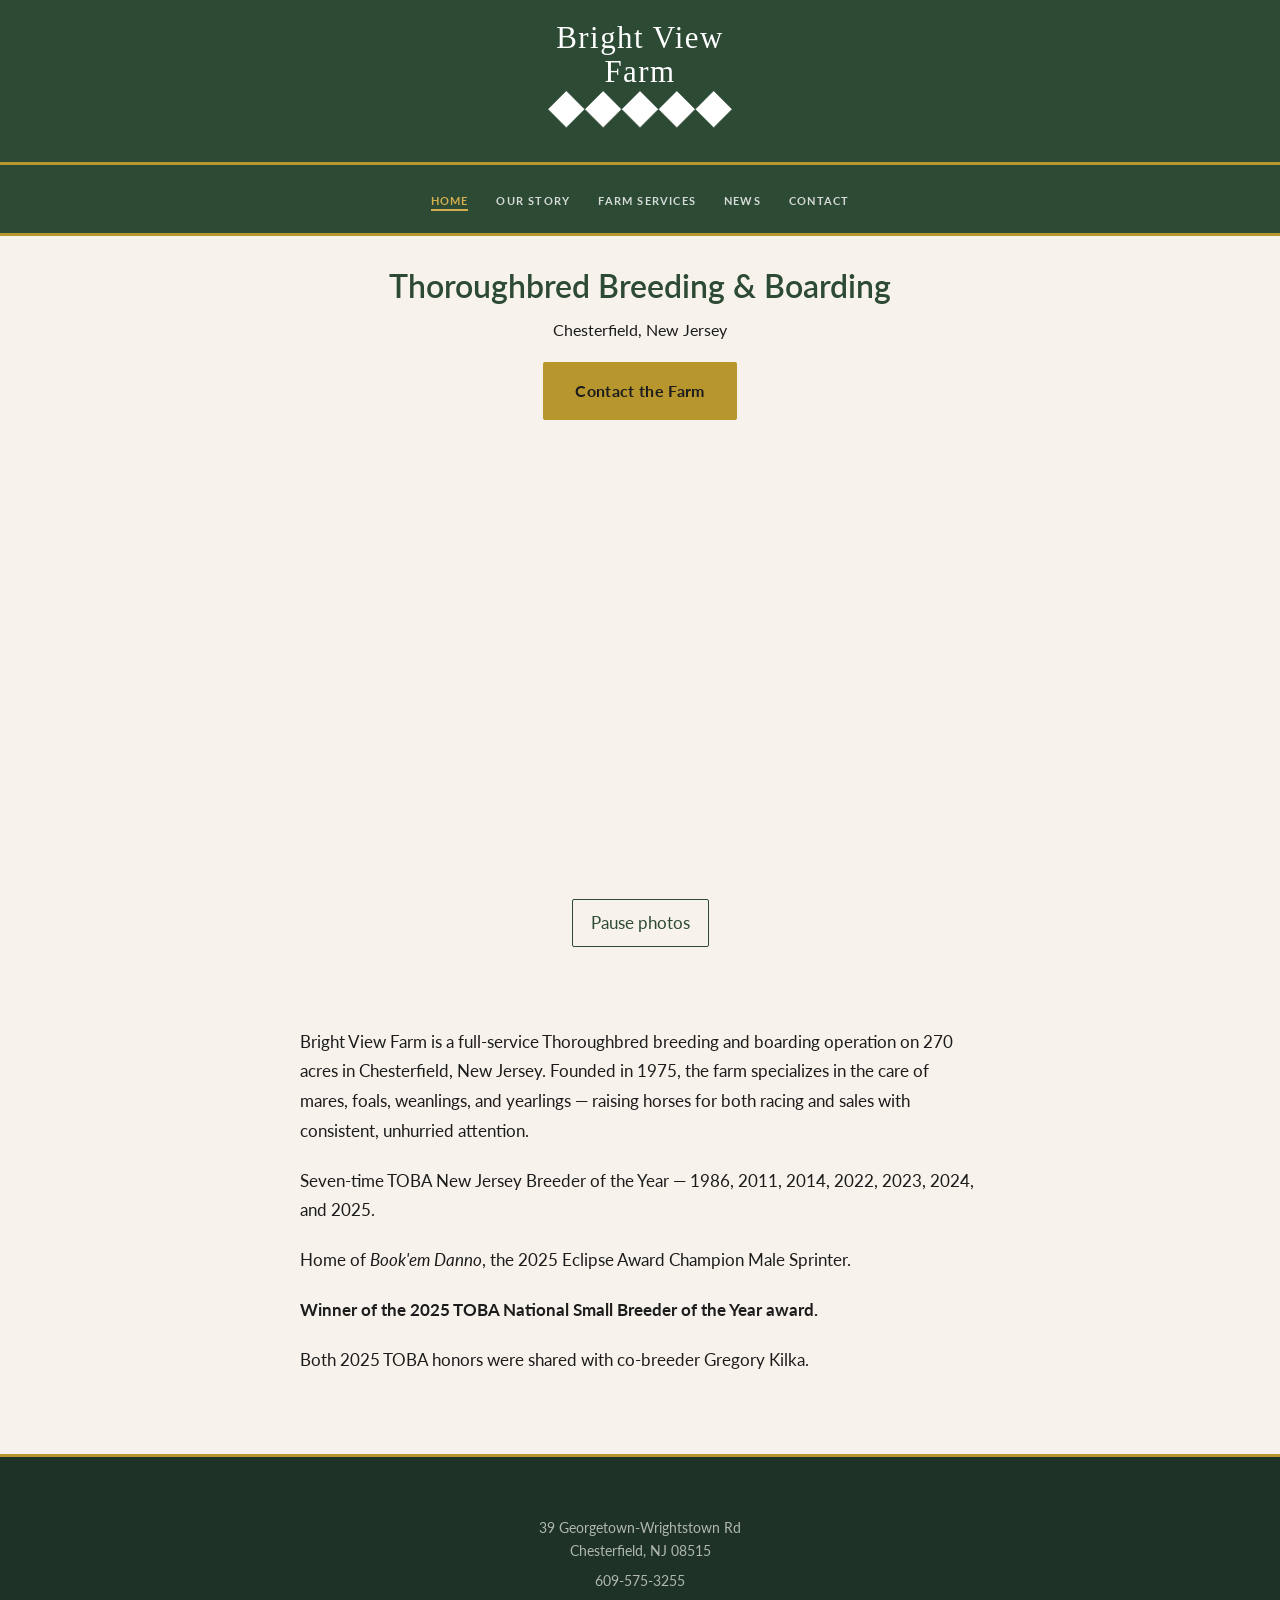
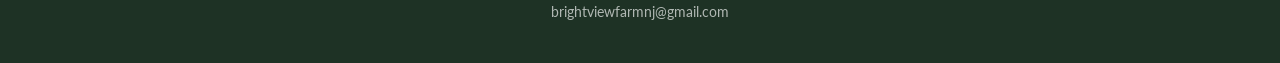
<file: index.html>
<!DOCTYPE html>
<html lang="en">
<head>
  <meta charset="UTF-8">
  <meta name="viewport" content="width=device-width, initial-scale=1.0">
  <title>Bright View Farm — Thoroughbred Breeding Farm, Chesterfield, NJ</title>
  <meta name="description" content="Bright View Farm is a premier Thoroughbred breeding and boarding farm on 270 acres in Chesterfield, NJ. Est. 1975. Home of 2025 Eclipse Award Champion Male Sprinter Book'em Danno.">
  <link rel="stylesheet" href="css/style.css?v=20261005">
</head>
<body>
  <a class="skip-link" href="#main-content">Skip to main content</a>

  <!-- SITE HEADER -->
  <header class="site-header">
    <a href="index.html" class="logo-link">
      <img src="images/logo.svg" alt="Bright View Farm" class="site-logo">
    </a>
  </header>

  <!-- NAVIGATION -->
  <nav class="nav">
    <div class="container nav__inner">
<button class="nav__toggle" aria-label="Open navigation" aria-expanded="false" aria-controls="home-navigation">
        <span></span><span></span><span></span>
      </button>
      <ul class="nav__links" id="home-navigation">
        <li><a href="index.html" class="active" aria-current="page">Home</a></li>
        <li><a href="our-story.html">Our Story</a></li>
        <li><a href="services.html">Farm Services</a></li>
        <li><a href="news.html">News</a></li>
        <li><a href="contact.html">Contact</a></li>
      </ul>
    </div>
  </nav>

  <main id="main-content" tabindex="-1">
  <section class="home-introduction" aria-labelledby="home-heading">
    <div class="container">
      <h1 id="home-heading">Thoroughbred Breeding &amp; Boarding</h1>
      <p>Chesterfield, New Jersey</p>
      <a class="btn btn--gold" href="contact.html">Contact the Farm</a>
    </div>
  </section>

  <!-- HERO -->
  <section class="hero hero--slideshow home-hero" aria-label="Bright View Farm photos">
    <div class="hero-slide" style="background-image: url('images/home-final-cropped3-940x358_c.jpg');"></div>
    <div class="hero-slide" style="background-image: url('images/home-final-cropped-940x358_c.jpg');"></div>
    <div class="hero-slide" style="background-image: url('images/herd-web.jpg');"></div>
    <div class="hero-slide" style="background-image: url('images/foal-web.jpg');"></div>
    <div class="hero-slide" style="background-image: url('images/home-final-cropped4-940x358_c.jpg');"></div>
  </section>

  <div class="slideshow-controls"><button type="button" id="slideshow-toggle">Pause photos</button></div>

  <!-- ABOUT -->
  <section class="story-section">
    <div class="container">
      <div style="max-width: 680px; margin: 0 auto;">
        <p>Bright View Farm is a full-service Thoroughbred breeding and boarding operation on 270 acres in Chesterfield, New Jersey. Founded in 1975, the farm specializes in the care of mares, foals, weanlings, and yearlings &mdash; raising horses for both racing and sales with consistent, unhurried attention.</p>
        <p style="margin-top: 20px;">Seven-time TOBA New Jersey Breeder of the Year &mdash; 1986, 2011, 2014, 2022, 2023, 2024, and 2025.</p>
        <p style="margin-top: 20px;">Home of <em>Book'em Danno</em>, the 2025 Eclipse Award Champion Male Sprinter.</p>
        <p style="margin-top: 20px;"><strong>Winner of the 2025 TOBA National Small Breeder of the Year award.</strong></p>
        <p style="margin-top: 20px;">Both 2025 TOBA honors were shared with co-breeder Gregory Kilka.</p>
      </div>
    </div>
  </section>

  </main>

  <!-- FOOTER -->
  <footer class="footer">
    <div class="container" style="text-align: center;">
      <p class="footer__contact-line">39 Georgetown-Wrightstown Rd<br>Chesterfield, NJ 08515</p>
      <p class="footer__contact-line"><a href="tel:6095753255">609-575-3255</a></p>
      <p class="footer__contact-line"><a href="mailto:brightviewfarmnj@gmail.com">brightviewfarmnj@gmail.com</a></p>
    </div>
  </footer>

<script>
const menuButton = document.querySelector('.nav__toggle');
const menu = document.querySelector('.nav__links');
function setMenu(open) {
  menu.classList.toggle('open', open);
  menuButton.setAttribute('aria-expanded', String(open));
  menuButton.setAttribute('aria-label', open ? 'Close navigation' : 'Open navigation');
}
menuButton.addEventListener('click', () => setMenu(menuButton.getAttribute('aria-expanded') !== 'true'));
document.querySelector('.nav').addEventListener('keydown', event => {
  if (event.key === 'Escape' && menuButton.getAttribute('aria-expanded') === 'true') {
    setMenu(false); menuButton.focus();
  }
});
const hero = document.querySelector('.home-hero');
const photoButton = document.querySelector('#slideshow-toggle');
const reducedMotion = window.matchMedia('(prefers-reduced-motion: reduce)');
let paused = reducedMotion.matches;
function updatePhotos() {
  hero.classList.toggle('photos-paused', paused);
  photoButton.textContent = paused ? 'Play photos' : 'Pause photos';
}
photoButton.addEventListener('click', () => { paused = !paused; updatePhotos(); });
reducedMotion.addEventListener('change', event => { paused = event.matches; updatePhotos(); });
updatePhotos();
</script>
</body>
</html>
</file>
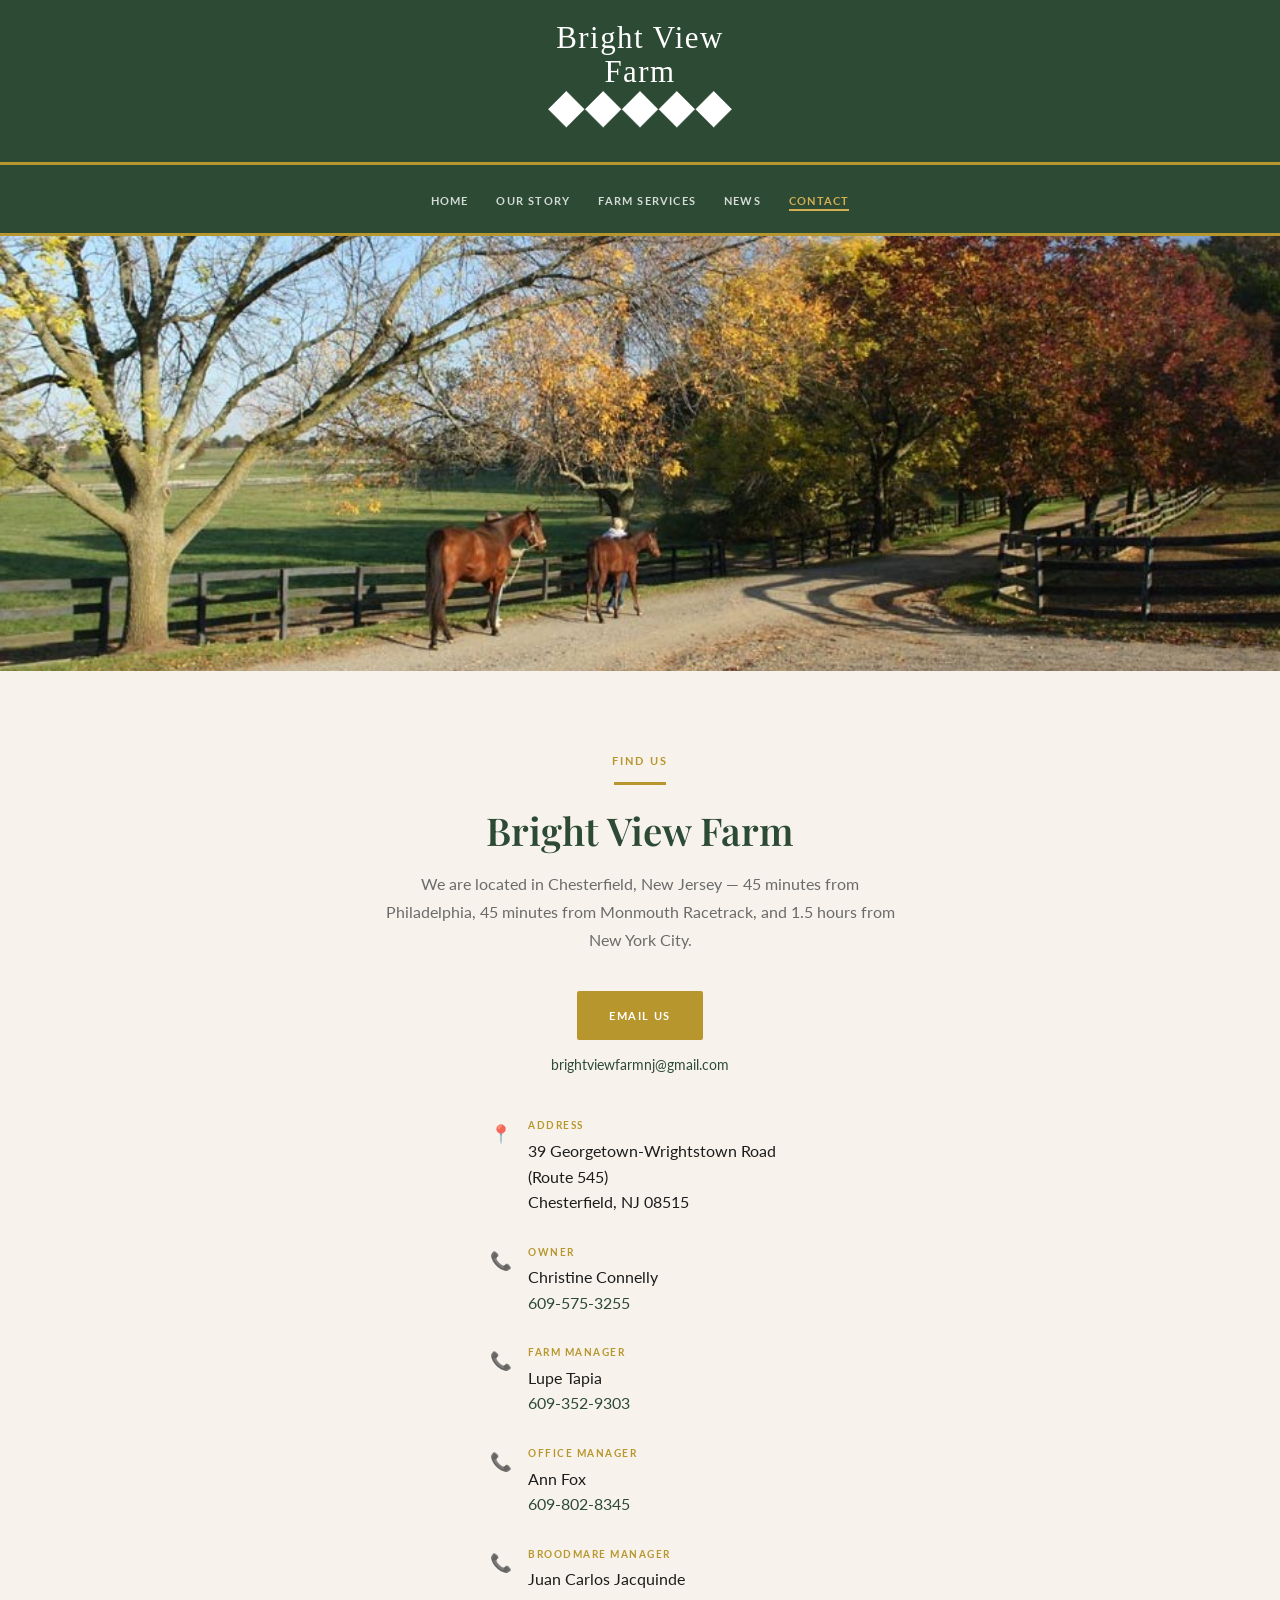
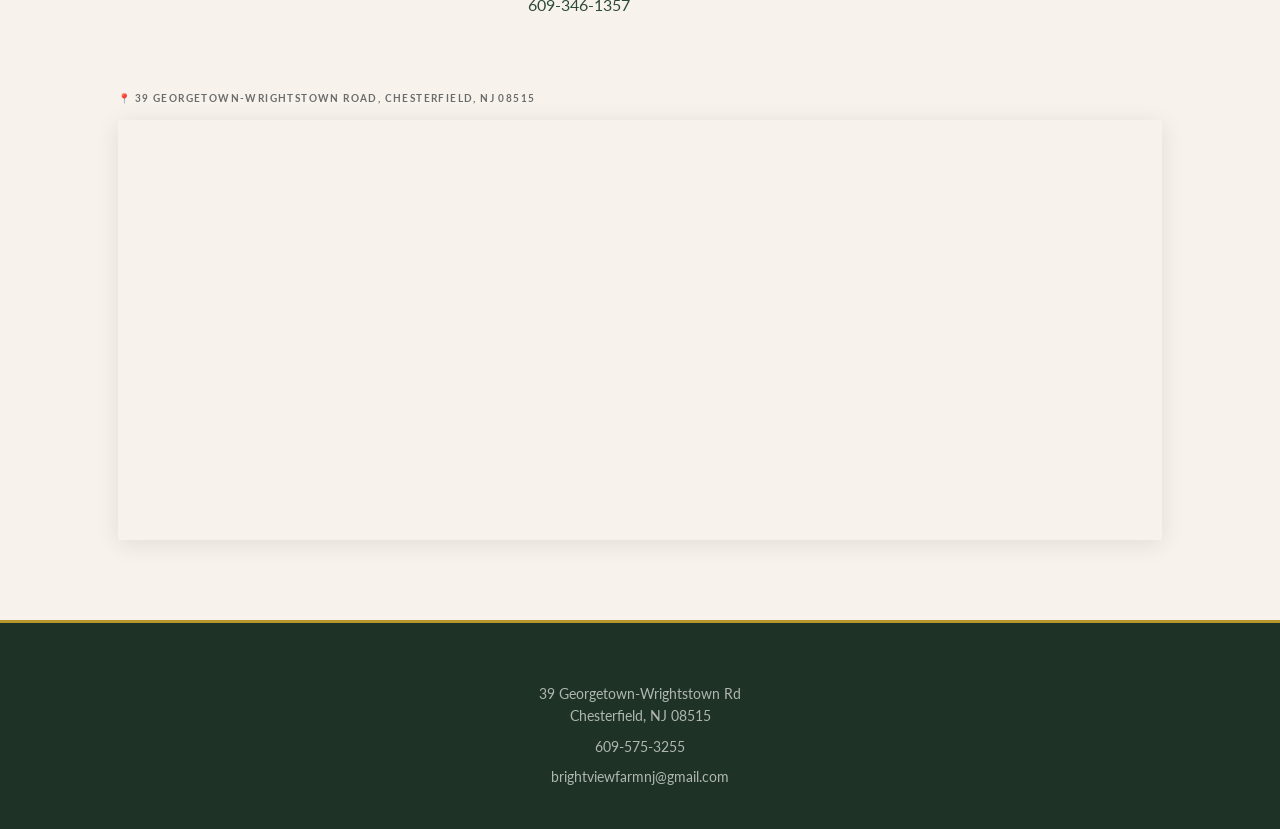
<file: contact.html>
<!DOCTYPE html>
<html lang="en">
<head>
  <meta charset="UTF-8">
  <meta name="viewport" content="width=device-width, initial-scale=1.0">
  <title>Contact — Bright View Farm</title>
  <meta name="description" content="Contact Bright View Farm in Chesterfield, NJ. Call 609-575-3255 or email brightviewfarmnj@gmail.com. Located at 39 Georgetown-Wrightstown Road, 45 minutes from Philadelphia.">
  <link rel="stylesheet" href="css/style.css">
</head>
<body>

  <!-- SITE HEADER -->
  <header class="site-header">
    <a href="index.html" class="logo-link">
      <img src="images/logo.svg" alt="Bright View Farm" class="site-logo">
    </a>
  </header>

  <!-- NAVIGATION -->
  <nav class="nav">
    <div class="container nav__inner">
<button class="nav__toggle" aria-label="Toggle navigation"
        onclick="this.closest('nav').querySelector('.nav__links').classList.toggle('open')">
        <span></span><span></span><span></span>
      </button>
      <ul class="nav__links">
        <li><a href="index.html">Home</a></li>
        <li><a href="our-story.html">Our Story</a></li>
        <li><a href="services.html">Farm Services</a></li>
        <li><a href="news.html">News</a></li>
        <li><a href="contact.html" class="active">Contact</a></li>
      </ul>
    </div>
  </nav>

  <!-- HERO -->
  <section class="hero" style="background-image: url('images/home-final-cropped-940x358_c.jpg');"></section>

  <!-- CONTACT SECTION -->
  <section class="contact-section">
    <div class="container">
      <div class="contact-info-center">
        <p class="section-label">Find Us</p>
        <div class="gold-divider gold-divider--center"></div>
        <h2 class="section-heading">Bright View Farm</h2>
        <p style="color:var(--text-muted); font-size:0.97rem; margin-bottom:36px; line-height:1.8;">We are located in Chesterfield, New Jersey — 45 minutes from Philadelphia, 45 minutes from Monmouth Racetrack, and 1.5 hours from New York City.</p>

        <div class="contact-email-feature">
          <a href="mailto:brightviewfarmnj@gmail.com" class="btn btn--gold">Email Us</a>
          <p class="contact-email-feature__address"><a href="mailto:brightviewfarmnj@gmail.com">brightviewfarmnj@gmail.com</a></p>
        </div>

        <div class="contact-info__block">
          <div class="contact-info__icon">&#128205;</div>
          <div>
            <p class="contact-info__label">Address</p>
            <p class="contact-info__value">
              39 Georgetown-Wrightstown Road (Route 545)<br>
              Chesterfield, NJ 08515
            </p>
          </div>
        </div>

        <div class="contact-info__block">
          <div class="contact-info__icon">&#128222;</div>
          <div>
            <p class="contact-info__label">Owner</p>
            <p class="contact-info__value">
              Christine Connelly<br>
              <a href="tel:6095753255">609-575-3255</a>
            </p>
          </div>
        </div>

        <div class="contact-info__block">
          <div class="contact-info__icon">&#128222;</div>
          <div>
            <p class="contact-info__label">Farm Manager</p>
            <p class="contact-info__value">
              Lupe Tapia<br>
              <a href="tel:6093529303">609-352-9303</a>
            </p>
          </div>
        </div>

        <div class="contact-info__block">
          <div class="contact-info__icon">&#128222;</div>
          <div>
            <p class="contact-info__label">Office Manager</p>
            <p class="contact-info__value">
              Ann Fox<br>
              <a href="tel:6098028345">609-802-8345</a>
            </p>
          </div>
        </div>

        <div class="contact-info__block">
          <div class="contact-info__icon">&#128222;</div>
          <div>
            <p class="contact-info__label">Broodmare Manager</p>
            <p class="contact-info__value">
              Juan Carlos Jacquinde<br>
              <a href="tel:6093461357">609-346-1357</a>
            </p>
          </div>
        </div>

      </div>

      <!-- Map -->
      <div class="map-section">
        <p class="map-section__label">&#128205; 39 Georgetown-Wrightstown Road, Chesterfield, NJ 08515</p>
        <iframe
          src="https://maps.google.com/maps?q=39+Wrightstown+Georgetown+Rd,+Chesterfield,+NJ+08515&output=embed&z=15"
          title="Bright View Farm location"
          allowfullscreen=""
          loading="lazy"
          referrerpolicy="no-referrer-when-downgrade">
        </iframe>
      </div>

    </div>
  </section>

  <!-- FOOTER -->
  <footer class="footer">
    <div class="container" style="text-align: center;">
      <p class="footer__contact-line">39 Georgetown-Wrightstown Rd<br>Chesterfield, NJ 08515</p>
      <p class="footer__contact-line"><a href="tel:6095753255">609-575-3255</a></p>
      <p class="footer__contact-line"><a href="mailto:brightviewfarmnj@gmail.com">brightviewfarmnj@gmail.com</a></p>
    </div>
  </footer>

</body>
</html>
</file>
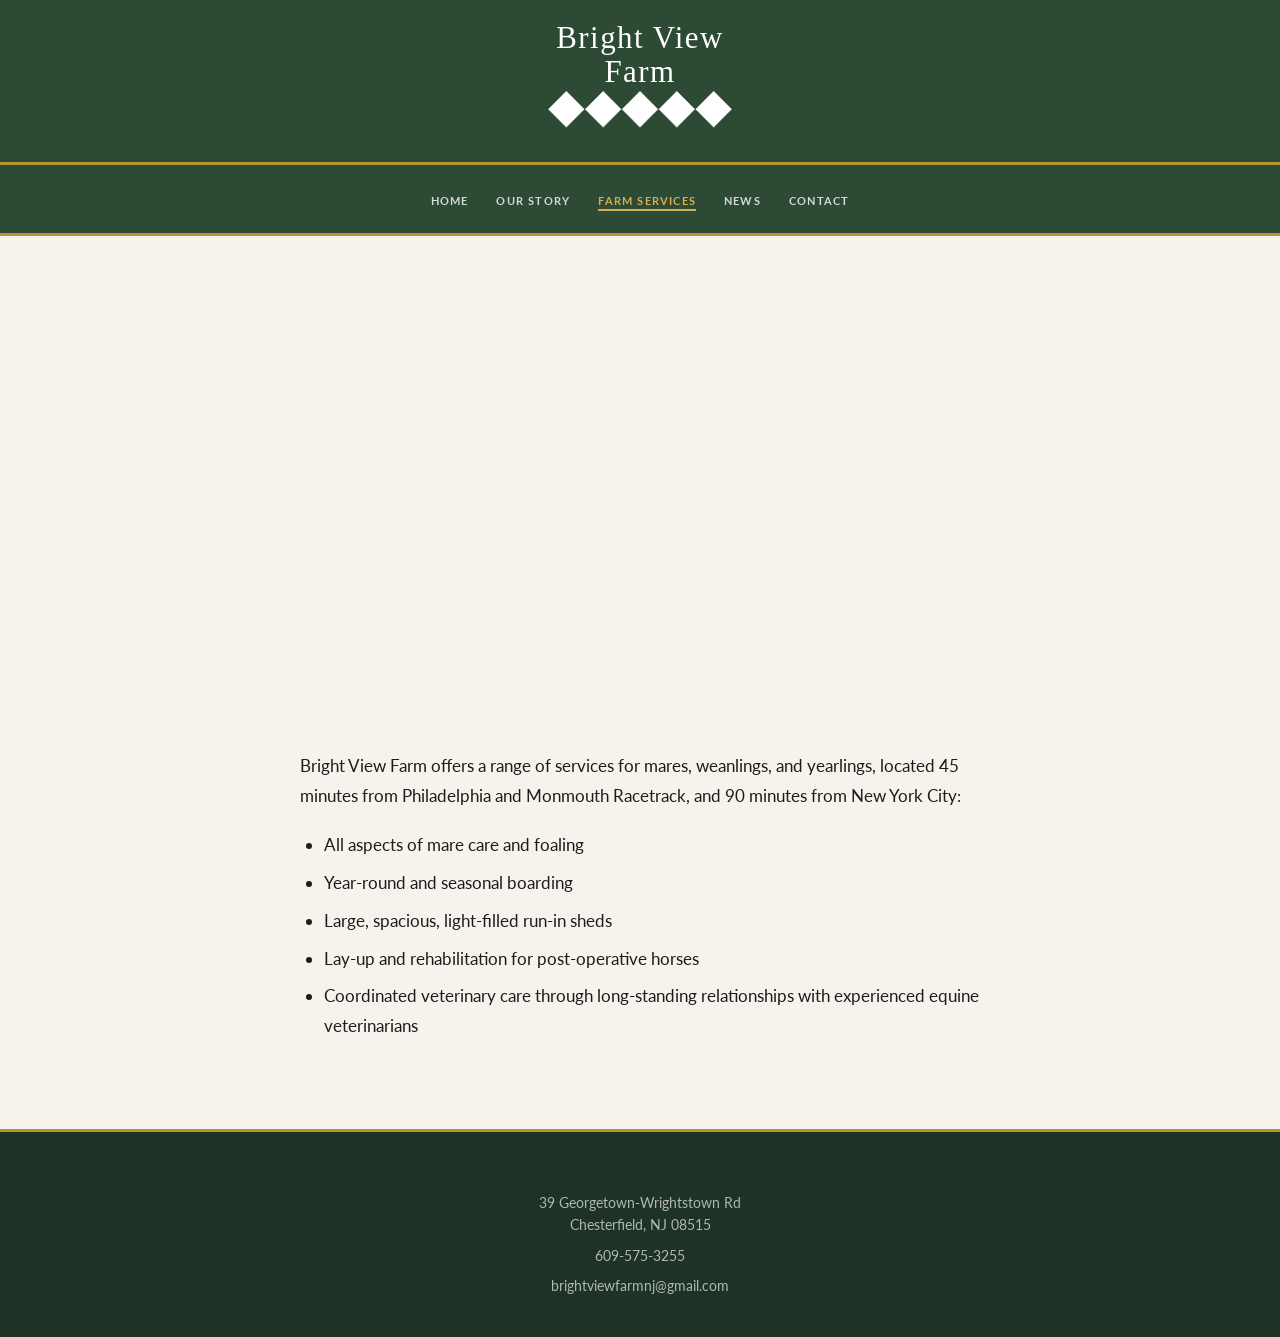
<file: services.html>
<!DOCTYPE html>
<html lang="en">
<head>
  <meta charset="UTF-8">
  <meta name="viewport" content="width=device-width, initial-scale=1.0">
  <title>Farm Services — Bright View Farm</title>
  <meta name="description" content="Year-round and seasonal boarding for mares, weanlings, and yearlings on 270 acres in Chesterfield, NJ. Lay-up and rehabilitation, sales preparation, and coordinated veterinary care.">
  <link rel="stylesheet" href="css/style.css">
</head>
<body>

  <!-- SITE HEADER -->
  <header class="site-header">
    <a href="index.html" class="logo-link">
      <img src="images/logo.svg" alt="Bright View Farm" class="site-logo">
    </a>
  </header>

  <!-- NAVIGATION -->
  <nav class="nav">
    <div class="container nav__inner">
<button class="nav__toggle" aria-label="Toggle navigation"
        onclick="this.closest('nav').querySelector('.nav__links').classList.toggle('open')">
        <span></span><span></span><span></span>
      </button>
      <ul class="nav__links">
        <li><a href="index.html">Home</a></li>
        <li><a href="our-story.html">Our Story</a></li>
        <li><a href="services.html" class="active">Farm Services</a></li>
        <li><a href="news.html">News</a></li>
        <li><a href="contact.html">Contact</a></li>
      </ul>
    </div>
  </nav>

  <!-- PAGE HERO -->
  <section class="hero hero--slideshow services-hero" aria-label="Farm Services photos">
    <div class="hero-slide" style="background-image: url('images/mare-fall-maple-letterbox.jpg');"></div>
    <div class="hero-slide" style="background-image: url('images/misty-hillside-letterbox.jpg');"></div>
    <div class="hero-slide" style="background-image: url('images/grey-mare-foal-letterbox.jpg');"></div>
    <div class="hero-slide" style="background-image: url('images/chestnut-foal-blaze-letterbox.jpg');"></div>
    <div class="hero-slide" style="background-image: url('images/foal-galloping-letterbox.jpg');"></div>
    <div class="hero-slide" style="background-image: url('images/yearlings-turtle-letterbox.jpg');"></div>
  </section>

  <!-- SERVICES -->
  <section class="story-section">
    <div class="container">
      <div style="max-width: 680px; margin: 0 auto;">
        <p>Bright View Farm offers a range of services for mares, weanlings, and yearlings, located 45 minutes from Philadelphia and Monmouth Racetrack, and 90 minutes from New York City:</p>
        <ul class="services-list">
          <li>All aspects of mare care and foaling</li>
          <li>Year-round and seasonal boarding</li>
          <li>Large, spacious, light-filled run-in sheds</li>
          <li>Lay-up and rehabilitation for post-operative horses</li>
          <li>Coordinated veterinary care through long-standing relationships with experienced equine veterinarians</li>
        </ul>
      </div>
    </div>
  </section>

  <!-- FOOTER -->
  <footer class="footer">
    <div class="container" style="text-align: center;">
      <p class="footer__contact-line">39 Georgetown-Wrightstown Rd<br>Chesterfield, NJ 08515</p>
      <p class="footer__contact-line"><a href="tel:6095753255">609-575-3255</a></p>
      <p class="footer__contact-line"><a href="mailto:brightviewfarmnj@gmail.com">brightviewfarmnj@gmail.com</a></p>
    </div>
  </footer>

</body>
</html>
</file>
<file: css/style.css>
/* ============================================================
   BRIGHT VIEW FARM — SHARED STYLES
   ============================================================ */

@import url('https://fonts.googleapis.com/css2?family=Playfair+Display:ital,wght@0,400;0,600;0,700;1,400&family=Lato:wght@300;400;700&display=swap');

/* === VARIABLES === */
:root {
  --green:        #2D4A35;
  --green-dark:   #1e3225;
  --green-light:  #3d6347;
  --ivory:        #F7F3EC;
  --gold:         #B8962E;
  --gold-light:   #d4af50;
  --charcoal:     #1C1C1C;
  --text-muted:   #6b6b6b;
  --border:       #ddd7ce;
  --white:        #ffffff;
  --shadow:       0 4px 24px rgba(0,0,0,0.09);
}

/* === RESET === */
*, *::before, *::after { box-sizing: border-box; margin: 0; padding: 0; }
img { max-width: 100%; display: block; }
a { text-decoration: none; color: inherit; }
ul { list-style: none; }

ul.services-list {
  list-style: disc;
  padding-left: 24px;
  margin-top: 20px;
}

ul.services-list li {
  margin-bottom: 8px;
}

/* === BASE === */
html { scroll-behavior: smooth; }

body {
  font-family: 'Lato', sans-serif;
  background-color: var(--ivory);
  color: var(--charcoal);
  font-size: 17px;
  line-height: 1.75;
}

/* === UTILITIES === */
.container {
  max-width: 1100px;
  margin: 0 auto;
  padding: 0 28px;
}

.text-center { text-align: center; }
.text-center .section-subheading { margin-left: auto; margin-right: auto; }

.section-label {
  font-size: 11px;
  font-weight: 700;
  letter-spacing: 0.18em;
  text-transform: uppercase;
  color: var(--gold);
  margin-bottom: 12px;
}

.section-heading {
  font-family: 'Playfair Display', serif;
  font-size: clamp(1.8rem, 3vw, 2.4rem);
  font-weight: 600;
  color: var(--green);
  line-height: 1.2;
  margin-bottom: 18px;
}

.section-heading--white { color: var(--white); }

.section-subheading {
  font-size: 1rem;
  color: var(--text-muted);
  max-width: 620px;
  margin-bottom: 48px;
  line-height: 1.8;
}

.gold-divider {
  width: 52px;
  height: 3px;
  background: var(--gold);
  margin-bottom: 22px;
}

.gold-divider--center {
  margin-left: auto;
  margin-right: auto;
}

/* === BUTTONS === */
.btn {
  display: inline-block;
  padding: 13px 30px;
  font-family: 'Lato', sans-serif;
  font-size: 11px;
  font-weight: 700;
  letter-spacing: 0.13em;
  text-transform: uppercase;
  border-radius: 2px;
  transition: background 0.2s, color 0.2s, border-color 0.2s, opacity 0.2s;
  cursor: pointer;
  border: 2px solid transparent;
}

.btn--green {
  background: var(--green);
  color: var(--white);
  border-color: var(--green);
}
.btn--green:hover { background: var(--green-dark); border-color: var(--green-dark); }

.btn--outline-white {
  background: transparent;
  color: var(--white);
  border-color: rgba(255,255,255,0.65);
}
.btn--outline-white:hover { background: rgba(255,255,255,0.12); border-color: var(--white); }

.btn--outline-green {
  background: transparent;
  color: var(--green);
  border-color: var(--green);
}
.btn--outline-green:hover { background: var(--green); color: var(--white); }

.btn--gold {
  background: var(--gold);
  color: var(--white);
  border-color: var(--gold);
}
.btn--gold:hover { background: var(--gold-light); border-color: var(--gold-light); }

/* ============================================================
   NAVIGATION
   ============================================================ */
.nav {
  position: sticky;
  top: 0;
  z-index: 100;
  background: var(--green);
  border-bottom: 3px solid var(--gold);
}

.nav__inner {
  display: flex;
  align-items: center;
  justify-content: center;
  height: 68px;
}

.nav__links {
  display: flex;
  gap: 28px;
  align-items: center;
}

.nav__links a {
  font-size: 11px;
  font-weight: 700;
  letter-spacing: 0.11em;
  text-transform: uppercase;
  color: rgba(255,255,255,0.8);
  transition: color 0.2s;
  white-space: nowrap;
  padding-bottom: 2px;
  border-bottom: 2px solid transparent;
}
.nav__links a:hover,
.nav__links a.active {
  color: var(--gold-light);
  border-bottom-color: var(--gold-light);
}

.nav__toggle {
  display: none;
  flex-direction: column;
  gap: 5px;
  cursor: pointer;
  padding: 4px;
  background: none;
  border: none;
}
.nav__toggle span {
  display: block;
  width: 24px;
  height: 2px;
  background: var(--white);
  transition: 0.2s;
}

@media (max-width: 820px) {
  .nav__toggle { display: flex; }
  .nav__links {
    display: none;
    position: absolute;
    top: 71px;
    left: 0;
    right: 0;
    background: var(--green-dark);
    flex-direction: column;
    gap: 0;
    padding: 12px 0 16px;
  }
  .nav__links.open { display: flex; }
  .nav__links a {
    padding: 11px 28px;
    width: 100%;
    border-bottom: none;
  }
}

/* ============================================================
   HERO — HOME
   ============================================================ */
.hero {
  position: relative;
  min-height: clamp(320px, 34vw, 620px);
  display: flex;
  align-items: center;
  background-size: cover;
  background-position: center;
  background-repeat: no-repeat;
}

.hero--slideshow {
  overflow: hidden;
}

.hero-slide {
  position: absolute;
  inset: 0;
  background-size: cover;
  background-position: center center;
  background-repeat: no-repeat;
  opacity: 0;
  animation: hero-slide-fade 30s infinite;
}

.hero-slide:nth-child(1) { animation-delay: 0s; }
.hero-slide:nth-child(2) { animation-delay: -24s; }
.hero-slide:nth-child(3) { animation-delay: -18s; }
.hero-slide:nth-child(4) { animation-delay: -12s; }
.hero-slide:nth-child(5) { animation-delay: -6s; }

.home-hero .hero-slide:nth-child(1) { background-position: 60% center; }

/* Our Story now has 5 photos, same as the standard rotation, so it
   uses the shared .hero-slide timing/keyframes below with no override. */

/* Our Story slideshow (full-bleed photos) — per-photo crop adjustment
   so the subject (not sky or foreground grass) stays in frame at wide
   aspect ratios. */
.our-story-hero .hero-slide:nth-child(3) { background-position: center 82%; }

@keyframes hero-slide-fade {
  0%     { opacity: 1; }
  16.67% { opacity: 1; }
  20%    { opacity: 0; }
  96.67% { opacity: 0; }
  100%   { opacity: 1; }
}

/* Farm Services slideshow has 6 photos (not the standard 5), so it
   needs its own timing: a 36s loop, 6s per photo — same pattern as
   the Our Story 4-photo override above, just extended by two slots. */
.services-hero .hero-slide {
  animation-name: hero-slide-fade-6up;
  animation-duration: 36s;
}
.services-hero .hero-slide:nth-child(1) { animation-delay: 0s; }
.services-hero .hero-slide:nth-child(2) { animation-delay: -30s; }
.services-hero .hero-slide:nth-child(3) { animation-delay: -24s; }
.services-hero .hero-slide:nth-child(4) { animation-delay: -18s; }
.services-hero .hero-slide:nth-child(5) { animation-delay: -12s; }
.services-hero .hero-slide:nth-child(6) { animation-delay: -6s; }

@keyframes hero-slide-fade-6up {
  0%     { opacity: 1; }
  13.89% { opacity: 1; }
  16.67% { opacity: 0; }
  97.22% { opacity: 0; }
  100%   { opacity: 1; }
}

.hero__content {
  position: relative;
  z-index: 1;
  max-width: 580px;
  margin: 0 auto;
  padding: 60px 0;
  text-align: center;
}

.hero__eyebrow {
  font-size: 11px;
  font-weight: 700;
  letter-spacing: 0.2em;
  text-transform: uppercase;
  color: var(--gold-light);
  margin-bottom: 16px;
}

.hero__title {
  font-family: 'Playfair Display', serif;
  font-size: clamp(2.8rem, 6vw, 4.5rem);
  font-weight: 700;
  color: var(--white);
  line-height: 1.05;
  margin-bottom: 20px;
  text-align: center;
}

.hero__tagline {
  font-size: 1.05rem;
  font-weight: 300;
  color: rgba(255,255,255,0.88);
  margin: 0 auto 36px;
  line-height: 1.65;
  max-width: 440px;
}

.hero__actions { display: flex; gap: 14px; flex-wrap: wrap; justify-content: center; }

/* ============================================================
   ECLIPSE AWARD BANNER
   ============================================================ */
.eclipse-banner {
  background: var(--green-dark);
  border-bottom: 4px solid var(--gold);
  padding: 52px 0;
}

.eclipse-banner__inner {
  display: flex;
  align-items: flex-start;
  gap: 36px;
}

.eclipse-banner__trophy {
  font-size: 3.8rem;
  line-height: 1;
  flex-shrink: 0;
  filter: drop-shadow(0 2px 6px rgba(0,0,0,0.3));
}

.eclipse-banner__tag {
  display: inline-block;
  background: var(--gold);
  color: var(--white);
  font-size: 10px;
  font-weight: 700;
  letter-spacing: 0.18em;
  text-transform: uppercase;
  padding: 4px 12px;
  margin-bottom: 10px;
  border-radius: 2px;
}

.eclipse-banner__label {
  font-size: 11px;
  font-weight: 700;
  letter-spacing: 0.16em;
  text-transform: uppercase;
  color: var(--gold-light);
  margin-bottom: 8px;
}

.eclipse-banner__horse {
  font-family: 'Playfair Display', serif;
  font-size: clamp(1.8rem, 3.5vw, 2.4rem);
  font-weight: 700;
  color: var(--white);
  line-height: 1.1;
  margin-bottom: 12px;
}

.eclipse-banner__desc {
  font-size: 0.96rem;
  color: rgba(255,255,255,0.75);
  max-width: 580px;
  line-height: 1.7;
  margin-bottom: 20px;
}

@media (max-width: 600px) {
  .eclipse-banner__inner { flex-direction: column; gap: 20px; }
  .eclipse-banner__trophy { font-size: 2.6rem; }
}

/* ============================================================
   PAGE HERO — inner pages
   ============================================================ */
.page-hero {
  position: relative;
  min-height: 300px;
  display: flex;
  align-items: flex-end;
  background-size: cover;
  background-position: center;
  background-repeat: no-repeat;
}

.page-hero::after {
  content: '';
  position: absolute;
  inset: 0;
  background: linear-gradient(
    to top,
    rgba(20, 38, 24, 0.88) 0%,
    rgba(20, 38, 24, 0.35) 55%,
    transparent 100%
  );
}

.page-hero__content {
  position: relative;
  z-index: 1;
  padding: 40px 0;
}

.page-hero__eyebrow {
  font-size: 11px;
  font-weight: 700;
  letter-spacing: 0.2em;
  text-transform: uppercase;
  color: var(--gold-light);
  margin-bottom: 8px;
}

.page-hero__title {
  font-family: 'Playfair Display', serif;
  font-size: clamp(2rem, 4vw, 3rem);
  font-weight: 700;
  color: var(--white);
  line-height: 1.1;
}

/* ============================================================
   HOME — INTRO SECTION
   ============================================================ */
.intro-section { padding: 88px 0; }

.intro-grid {
  display: grid;
  grid-template-columns: 1fr 1fr;
  gap: 72px;
  align-items: center;
}

.intro-grid__image {
  width: 100%;
  aspect-ratio: 5/4;
  object-fit: cover;
  border-radius: 2px;
  box-shadow: var(--shadow);
}

.intro-grid__text p + p { margin-top: 16px; }

@media (max-width: 780px) {
  .intro-grid { grid-template-columns: 1fr; gap: 40px; }
}

/* ============================================================
   HOME — PILLARS
   ============================================================ */
.pillars-section {
  background: var(--green);
  padding: 80px 0;
}

.pillars-header { margin-bottom: 52px; }

.pillars-grid {
  display: grid;
  grid-template-columns: repeat(3, 1fr);
  gap: 32px;
}

.pillar {
  text-align: center;
  padding: 36px 24px;
  border: 1px solid rgba(255,255,255,0.14);
  border-radius: 2px;
  transition: background 0.2s;
}
.pillar:hover { background: rgba(255,255,255,0.05); }

.pillar__number {
  font-family: 'Playfair Display', serif;
  font-size: 3.2rem;
  font-weight: 700;
  color: var(--gold-light);
  line-height: 1;
  margin-bottom: 8px;
}

.pillar__label {
  font-size: 10px;
  font-weight: 700;
  letter-spacing: 0.14em;
  text-transform: uppercase;
  color: rgba(255,255,255,0.55);
  margin-bottom: 14px;
}

.pillar__text {
  font-size: 0.9rem;
  color: rgba(255,255,255,0.78);
  line-height: 1.7;
}

@media (max-width: 720px) {
  .pillars-grid { grid-template-columns: 1fr; gap: 20px; }
}

/* ============================================================
   HOME — AWARDS STRIP
   ============================================================ */
.awards-section {
  padding: 80px 0;
  background: var(--white);
}

.awards-grid {
  display: flex;
  gap: 20px;
  justify-content: center;
  flex-wrap: wrap;
  margin-top: 44px;
}

.award-badge {
  background: var(--ivory);
  border: 2px solid var(--gold);
  border-radius: 2px;
  padding: 22px 30px;
  text-align: center;
  min-width: 150px;
  transition: transform 0.2s, box-shadow 0.2s;
}
.award-badge:hover { transform: translateY(-3px); box-shadow: var(--shadow); }

.award-badge__year {
  display: block;
  font-family: 'Playfair Display', serif;
  font-size: 2.2rem;
  font-weight: 700;
  color: var(--green);
  line-height: 1;
  margin-bottom: 8px;
}

.award-badge__label {
  font-size: 10px;
  font-weight: 700;
  letter-spacing: 0.1em;
  text-transform: uppercase;
  color: var(--text-muted);
  line-height: 1.5;
}

/* ============================================================
   HOME — PHOTO GRID
   ============================================================ */
.photo-grid-section { padding: 80px 0; }

.photo-grid {
  display: grid;
  grid-template-columns: repeat(4, 1fr);
  gap: 6px;
  margin-top: 44px;
}

.photo-grid__item {
  aspect-ratio: 1;
  overflow: hidden;
}

.photo-grid__item img {
  width: 100%;
  height: 100%;
  object-fit: cover;
  transition: transform 0.45s ease;
}
.photo-grid__item:hover img { transform: scale(1.06); }

@media (max-width: 640px) {
  .photo-grid { grid-template-columns: repeat(2, 1fr); }
}

/* ============================================================
   CTA SECTION
   ============================================================ */
.cta-section {
  background: var(--ivory);
  border-top: 1px solid var(--border);
  border-bottom: 1px solid var(--border);
  padding: 88px 0;
  text-align: center;
}

.cta-section .section-subheading {
  margin-left: auto;
  margin-right: auto;
}

.cta-actions { display: flex; gap: 14px; justify-content: center; flex-wrap: wrap; }

/* ============================================================
   SERVICES PAGE
   ============================================================ */
.services-intro { padding: 80px 0 48px; }

.services-grid {
  display: grid;
  grid-template-columns: 1fr 1fr;
  gap: 28px;
  padding: 0 0 80px;
}

.service-card {
  background: var(--white);
  border-radius: 2px;
  padding: 36px 32px;
  border-left: 4px solid var(--gold);
  box-shadow: var(--shadow);
}

.service-card__icon {
  font-size: 1.8rem;
  margin-bottom: 16px;
  line-height: 1;
}

.service-card__title {
  font-family: 'Playfair Display', serif;
  font-size: 1.25rem;
  color: var(--green);
  margin-bottom: 12px;
}

.service-card__text {
  font-size: 0.92rem;
  color: var(--text-muted);
  line-height: 1.75;
}

@media (max-width: 640px) {
  .services-grid { grid-template-columns: 1fr; }
}

.facilities-section {
  background: var(--green);
  padding: 80px 0;
}

.facilities-grid {
  display: grid;
  grid-template-columns: repeat(4, 1fr);
  gap: 24px;
  margin-top: 52px;
  text-align: center;
}

.facility-stat__number {
  font-family: 'Playfair Display', serif;
  font-size: 3.2rem;
  font-weight: 700;
  color: var(--gold-light);
  line-height: 1;
  margin-bottom: 8px;
}

.facility-stat__label {
  font-size: 10px;
  font-weight: 700;
  letter-spacing: 0.13em;
  text-transform: uppercase;
  color: rgba(255,255,255,0.65);
  line-height: 1.5;
}

@media (max-width: 640px) {
  .facilities-grid { grid-template-columns: repeat(2, 1fr); }
}

.services-photo-strip {
  padding: 80px 0;
}

.services-photo-grid {
  display: grid;
  grid-template-columns: repeat(3, 1fr);
  gap: 8px;
  margin-top: 40px;
}

.services-photo-grid__item {
  aspect-ratio: 4/3;
  overflow: hidden;
}

.services-photo-grid__item img {
  width: 100%;
  height: 100%;
  object-fit: cover;
  transition: transform 0.45s;
}
.services-photo-grid__item:hover img { transform: scale(1.05); }

@media (max-width: 640px) {
  .services-photo-grid { grid-template-columns: 1fr; }
}

/* ============================================================
   OUR STORY PAGE
   ============================================================ */
.story-section { padding: 80px 0; }

.story-block {
  display: grid;
  grid-template-columns: 1fr 1fr;
  gap: 72px;
  align-items: center;
  margin-bottom: 88px;
}

.story-block--reverse { direction: rtl; }
.story-block--reverse > * { direction: ltr; }

.story-block__image {
  width: 100%;
  aspect-ratio: 5/4;
  object-fit: cover;
  border-radius: 2px;
  box-shadow: var(--shadow);
}

.story-block__year {
  display: inline-block;
  background: var(--gold);
  color: var(--white);
  font-size: 10px;
  font-weight: 700;
  letter-spacing: 0.12em;
  text-transform: uppercase;
  padding: 4px 12px;
  margin-bottom: 14px;
  border-radius: 2px;
}

.story-block__text p + p { margin-top: 16px; }

@media (max-width: 780px) {
  .story-block { grid-template-columns: 1fr; gap: 32px; direction: ltr; }
  .story-block--reverse { direction: ltr; }
}

.legacy-quote {
  background: var(--green);
  padding: 80px 0;
  text-align: center;
}

.legacy-quote__mark {
  font-family: 'Playfair Display', serif;
  font-size: 5rem;
  color: var(--gold);
  line-height: 0.5;
  margin-bottom: 24px;
  display: block;
}

.legacy-quote__text {
  font-family: 'Playfair Display', serif;
  font-size: clamp(1.2rem, 2.5vw, 1.65rem);
  font-style: italic;
  color: var(--white);
  max-width: 680px;
  margin: 0 auto 20px;
  line-height: 1.55;
}

.legacy-quote__attr {
  font-size: 0.875rem;
  font-weight: 700;
  letter-spacing: 0.1em;
  text-transform: uppercase;
  color: var(--gold-light);
}

/* ============================================================
   NEWS PAGE
   ============================================================ */
.news-section { padding: 80px 0; }

.eclipse-feature {
  background: var(--green-dark);
  border: 1px solid rgba(184, 150, 46, 0.5);
  border-radius: 2px;
  padding: 52px 48px;
  margin-bottom: 72px;
  display: grid;
  grid-template-columns: auto 1fr;
  gap: 44px;
  align-items: start;
}

.eclipse-feature__trophy {
  font-size: 4.5rem;
  line-height: 1;
  filter: drop-shadow(0 2px 8px rgba(0,0,0,0.4));
}

.eclipse-feature__tag {
  display: inline-block;
  background: var(--gold);
  color: var(--white);
  font-size: 10px;
  font-weight: 700;
  letter-spacing: 0.18em;
  text-transform: uppercase;
  padding: 4px 12px;
  margin-bottom: 14px;
  border-radius: 2px;
}

.eclipse-feature__title {
  font-family: 'Playfair Display', serif;
  font-size: clamp(1.8rem, 3.5vw, 2.6rem);
  font-weight: 700;
  color: var(--white);
  line-height: 1.1;
  margin-bottom: 8px;
}

.eclipse-feature__subtitle {
  font-size: 1rem;
  color: var(--gold-light);
  font-weight: 300;
  letter-spacing: 0.04em;
  margin-bottom: 20px;
}

.eclipse-feature__text {
  font-size: 0.95rem;
  color: rgba(255,255,255,0.78);
  line-height: 1.75;
}

.eclipse-feature__text p + p { margin-top: 14px; }

@media (max-width: 640px) {
  .eclipse-feature {
    grid-template-columns: 1fr;
    gap: 24px;
    padding: 32px 24px;
  }
  .eclipse-feature__trophy { font-size: 3rem; }
}

.toba-section { padding: 0 0 80px; }

.toba-grid {
  display: grid;
  grid-template-columns: 1fr 1fr;
  gap: 20px;
  margin-top: 44px;
}

.toba-card {
  background: var(--white);
  border-radius: 2px;
  padding: 28px 28px;
  border-top: 4px solid var(--green);
  box-shadow: var(--shadow);
  display: flex;
  gap: 20px;
  align-items: flex-start;
}

.toba-card__year {
  font-family: 'Playfair Display', serif;
  font-size: 2rem;
  font-weight: 700;
  color: var(--gold);
  line-height: 1;
  flex-shrink: 0;
  min-width: 56px;
}

.toba-card__title {
  font-size: 0.85rem;
  font-weight: 700;
  text-transform: uppercase;
  letter-spacing: 0.09em;
  color: var(--green);
  margin-bottom: 6px;
}

.toba-card__text {
  font-size: 0.875rem;
  color: var(--text-muted);
  line-height: 1.7;
}

@media (max-width: 640px) {
  .toba-grid { grid-template-columns: 1fr; }
}

.racing-news-section { padding: 0 0 80px; }

.news-item {
  background: var(--white);
  border-radius: 2px;
  padding: 28px 32px;
  margin-bottom: 32px;
  box-shadow: var(--shadow);
  border-left: 4px solid var(--gold);
}

.news-item__date {
  font-size: 10px;
  font-weight: 700;
  letter-spacing: 0.14em;
  text-transform: uppercase;
  color: var(--gold);
  margin-bottom: 8px;
}

.news-item__title {
  font-family: 'Playfair Display', serif;
  font-size: 1.35rem;
  color: var(--green);
  line-height: 1.3;
  margin-bottom: 14px;
}

.news-item__text,
.news-item__excerpt {
  font-size: 0.95rem;
  color: var(--charcoal);
  line-height: 1.75;
  margin-bottom: 14px;
}

.news-item__image {
  width: 100%;
  aspect-ratio: 16 / 9;
  object-fit: cover;
  object-position: center top;
  border-radius: 2px;
  margin: 6px 0 18px;
}

.news-item__video {
  position: relative;
  padding-bottom: 56.25%;
  height: 0;
  overflow: hidden;
  border-radius: 2px;
  margin-top: 6px;
}

.news-item__video iframe {
  position: absolute;
  top: 0;
  left: 0;
  width: 100%;
  height: 100%;
  border: 0;
}

.news-item__link {
  display: inline-block;
  font-size: 11px;
  font-weight: 700;
  letter-spacing: 0.14em;
  text-transform: uppercase;
  color: var(--green);
  border-bottom: 2px solid var(--gold);
  padding-bottom: 2px;
  transition: color 0.2s, border-color 0.2s;
}

.news-item__link:hover {
  color: var(--gold);
  border-bottom-color: var(--green);
}

/* ============================================================
   CONTACT PAGE
   ============================================================ */
.contact-section { padding: 80px 0; }

.contact-info-center {
  max-width: 520px;
  margin: 0 auto;
  text-align: center;
}

.contact-info-center .contact-info__block {
  width: 300px;
  margin-left: auto;
  margin-right: auto;
  text-align: left;
}

.contact-email-feature {
  margin-bottom: 40px;
}

.contact-email-feature__address {
  margin-top: 12px;
  font-size: 0.9rem;
  color: var(--text-muted);
}

.contact-email-feature__address a {
  color: var(--green);
  transition: color 0.2s;
}

.contact-email-feature__address a:hover {
  color: var(--gold);
}

.contact-info__block {
  display: flex;
  gap: 16px;
  margin-bottom: 28px;
}

.contact-info__icon {
  font-size: 1.1rem;
  flex-shrink: 0;
  margin-top: 2px;
  opacity: 0.8;
}

.contact-info__label {
  font-size: 10px;
  font-weight: 700;
  letter-spacing: 0.15em;
  text-transform: uppercase;
  color: var(--gold);
  margin-bottom: 4px;
}

.contact-info__value {
  font-size: 0.97rem;
  color: var(--charcoal);
  line-height: 1.65;
}

.contact-info__value a { color: var(--green); transition: color 0.2s; }
.contact-info__value a:hover { color: var(--gold); }

.directions-card {
  background: var(--white);
  border-radius: 2px;
  padding: 32px;
  margin-top: 8px;
  border-left: 4px solid var(--green);
  box-shadow: var(--shadow);
}

.directions-card h3 {
  font-family: 'Playfair Display', serif;
  font-size: 1.15rem;
  color: var(--green);
  margin-bottom: 14px;
}

.directions-card p {
  font-size: 0.93rem;
  color: var(--text-muted);
  line-height: 1.75;
}

/* Contact Form */
.contact-form {
  background: var(--white);
  border-radius: 2px;
  padding: 40px 36px;
  box-shadow: var(--shadow);
}

.contact-form__heading {
  font-family: 'Playfair Display', serif;
  font-size: 1.5rem;
  color: var(--green);
  margin-bottom: 8px;
}

.contact-form__sub {
  font-size: 0.875rem;
  color: var(--text-muted);
  margin-bottom: 28px;
  line-height: 1.65;
}

.form-group { margin-bottom: 18px; }

.form-group label {
  display: block;
  font-size: 10px;
  font-weight: 700;
  letter-spacing: 0.13em;
  text-transform: uppercase;
  color: var(--text-muted);
  margin-bottom: 6px;
}

.form-group input,
.form-group select,
.form-group textarea {
  width: 100%;
  padding: 11px 14px;
  border: 1px solid var(--border);
  border-radius: 2px;
  font-family: 'Lato', sans-serif;
  font-size: 0.95rem;
  color: var(--charcoal);
  background: var(--ivory);
  transition: border-color 0.2s, box-shadow 0.2s;
  -webkit-appearance: none;
  appearance: none;
}

.form-group input:focus,
.form-group select:focus,
.form-group textarea:focus {
  outline: none;
  border-color: var(--green);
  box-shadow: 0 0 0 3px rgba(45, 74, 53, 0.1);
}

.form-group textarea {
  height: 130px;
  resize: vertical;
}

.form-row {
  display: grid;
  grid-template-columns: 1fr 1fr;
  gap: 16px;
}

@media (max-width: 480px) {
  .form-row { grid-template-columns: 1fr; }
  .contact-form { padding: 32px 24px; }
}

/* Map */
.map-section { margin-top: 72px; }

.map-section__label {
  font-size: 10px;
  font-weight: 700;
  letter-spacing: 0.14em;
  text-transform: uppercase;
  color: var(--text-muted);
  margin-bottom: 12px;
}

.map-section iframe {
  width: 100%;
  height: 420px;
  border: 0;
  display: block;
  border-radius: 2px;
  box-shadow: var(--shadow);
}

/* ============================================================
   FOOTER
   ============================================================ */
.footer {
  background: var(--green-dark);
  padding: 60px 0 32px;
  border-top: 3px solid var(--gold);
}

.footer__inner {
  display: grid;
  grid-template-columns: 2.2fr 1fr 1.2fr;
  gap: 52px;
  margin-bottom: 52px;
}

.footer__logo {
  font-family: 'Playfair Display', serif;
  font-size: 1.25rem;
  color: var(--white);
  margin-bottom: 12px;
  letter-spacing: 0.03em;
}

.footer__tagline {
  font-size: 0.875rem;
  color: rgba(255,255,255,0.52);
  line-height: 1.7;
  margin-bottom: 16px;
}

.footer__award-note {
  font-size: 0.8rem;
  color: var(--gold-light);
  font-style: italic;
  line-height: 1.55;
}

.footer__heading {
  font-size: 10px;
  font-weight: 700;
  letter-spacing: 0.16em;
  text-transform: uppercase;
  color: var(--gold-light);
  margin-bottom: 18px;
}

.footer__links {
  display: flex;
  flex-direction: column;
  gap: 10px;
}

.footer__links a {
  font-size: 0.875rem;
  color: rgba(255,255,255,0.65);
  transition: color 0.2s;
}
.footer__links a:hover { color: var(--white); }

.footer__contact-line {
  font-size: 0.875rem;
  color: rgba(255,255,255,0.65);
  margin-bottom: 8px;
  line-height: 1.6;
}

.footer__contact-line a {
  color: rgba(255,255,255,0.65);
  transition: color 0.2s;
}
.footer__contact-line a:hover { color: var(--white); }

.footer__bottom {
  border-top: 1px solid rgba(255,255,255,0.1);
  padding-top: 24px;
  display: flex;
  justify-content: space-between;
  align-items: center;
  flex-wrap: wrap;
  gap: 10px;
}

.footer__copy {
  font-size: 0.8rem;
  color: rgba(255,255,255,0.38);
}

@media (max-width: 820px) {
  .footer__inner { grid-template-columns: 1fr; gap: 36px; }
  .footer__bottom { flex-direction: column; text-align: center; }
}

/* ---- Site Header / Logo ---- */
.site-header {
  background-color: #2D4A35;
  padding: 20px 0 18px;
  text-align: center;
  border-bottom: 3px solid #B8962E;
}
.logo-link {
  display: inline-block;
  line-height: 0;
  text-decoration: none;
}
.site-logo {
  width: 280px;
  max-width: 88vw;
  height: auto;
}
@media (max-width: 600px) {
  .site-logo { width: 220px; }
}

/* Homepage introduction and contact action. */
.home-introduction { padding: 30px 20px 32px; text-align: center; background: var(--ivory); }
.home-introduction h1 { margin: 0; color: var(--green); font-family: 'Lato', sans-serif; font-size: clamp(1.5rem, 2.5vw, 2.1rem); font-weight: 600; line-height: 1.25; }
.home-introduction p { margin: 10px 0 18px; font-size: 1rem; }
.home-introduction .btn { text-transform: none; letter-spacing: .02em; color: var(--charcoal); font-size: 1rem; }
.home-introduction .btn:focus-visible { outline: 3px solid var(--green); outline-offset: 4px; }
@media(max-width:600px) { .home-introduction { padding: 24px 12px; } }

/* Homepage accessibility. */
.skip-link { position: fixed; top: 8px; left: 8px; z-index: 1000; padding: 10px 16px; background: var(--ivory); color: var(--green); transform: translateY(-160%); }
.skip-link:focus { transform: translateY(0); }
a:focus-visible, button:focus-visible { outline: 3px solid var(--gold-light); outline-offset: 5px; }
.nav__toggle { min-width: 44px; min-height: 44px; align-items: center; justify-content: center; }
#main-content { scroll-margin-top: 80px; }
.slideshow-controls { text-align: center; padding: 12px 0 0; }
#slideshow-toggle { font: inherit; color: var(--green); background: var(--ivory); border: 1px solid var(--green); border-radius: 2px; padding: 8px 18px; min-height: 44px; cursor: pointer; }
.photos-paused .hero-slide { animation-play-state: paused; }
@media (prefers-reduced-motion: reduce) {
 html { scroll-behavior: auto; }
 .home-hero .hero-slide { animation-play-state: paused; }
 .home-hero:not(.photos-paused) .hero-slide { animation-play-state: running; }
}
</file>
